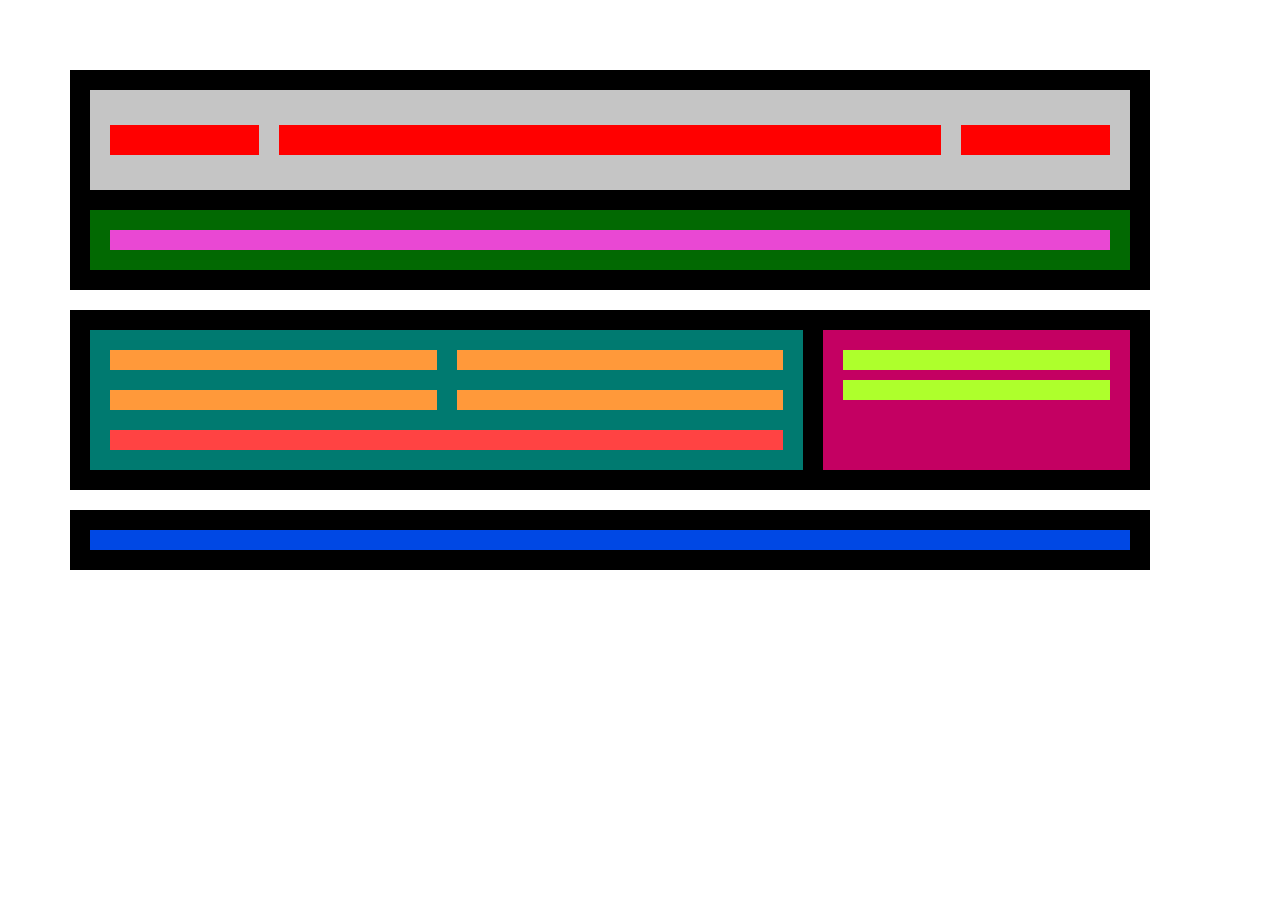
<file: nivell1/index.html>
<!DOCTYPE html>
<html lang="en">

<head>
    <meta charset="UTF-8">
    <meta http-equiv="X-UA-Compatible" content="IE=edge">
    <meta name="viewport" content="width=device-width, initial-scale=1.0">
    <link rel="stylesheet" href="styles.css">
    <title>NIVELL 1</title>
</head>

<body>
    <div class="padre">
        <header class="header">
            <div class="menu">
                <div class="logo"></div>
                <nav class="nav"></nav>
                <div class="social"></div>
            </div>
            <div class="texto-principal">
                <h1></h1>
            </div>
        </header>
        <section class="section">
            <div class="articulos">
                <article class="articulo"></article>
                <article class="articulo"></article>
                <article class="articulo"></article>
                <article class="articulo"></article>
                <nav class="navegacion"></nav>
            </div>
            <aside class="aside">
                <div class="publicidad"></div>
                <div class="publicidad"></div>
            </aside>
        </section>
        <footer class="footer">
            <nav class="pie"></nav>
        </footer>
</body>

</html>
</file>
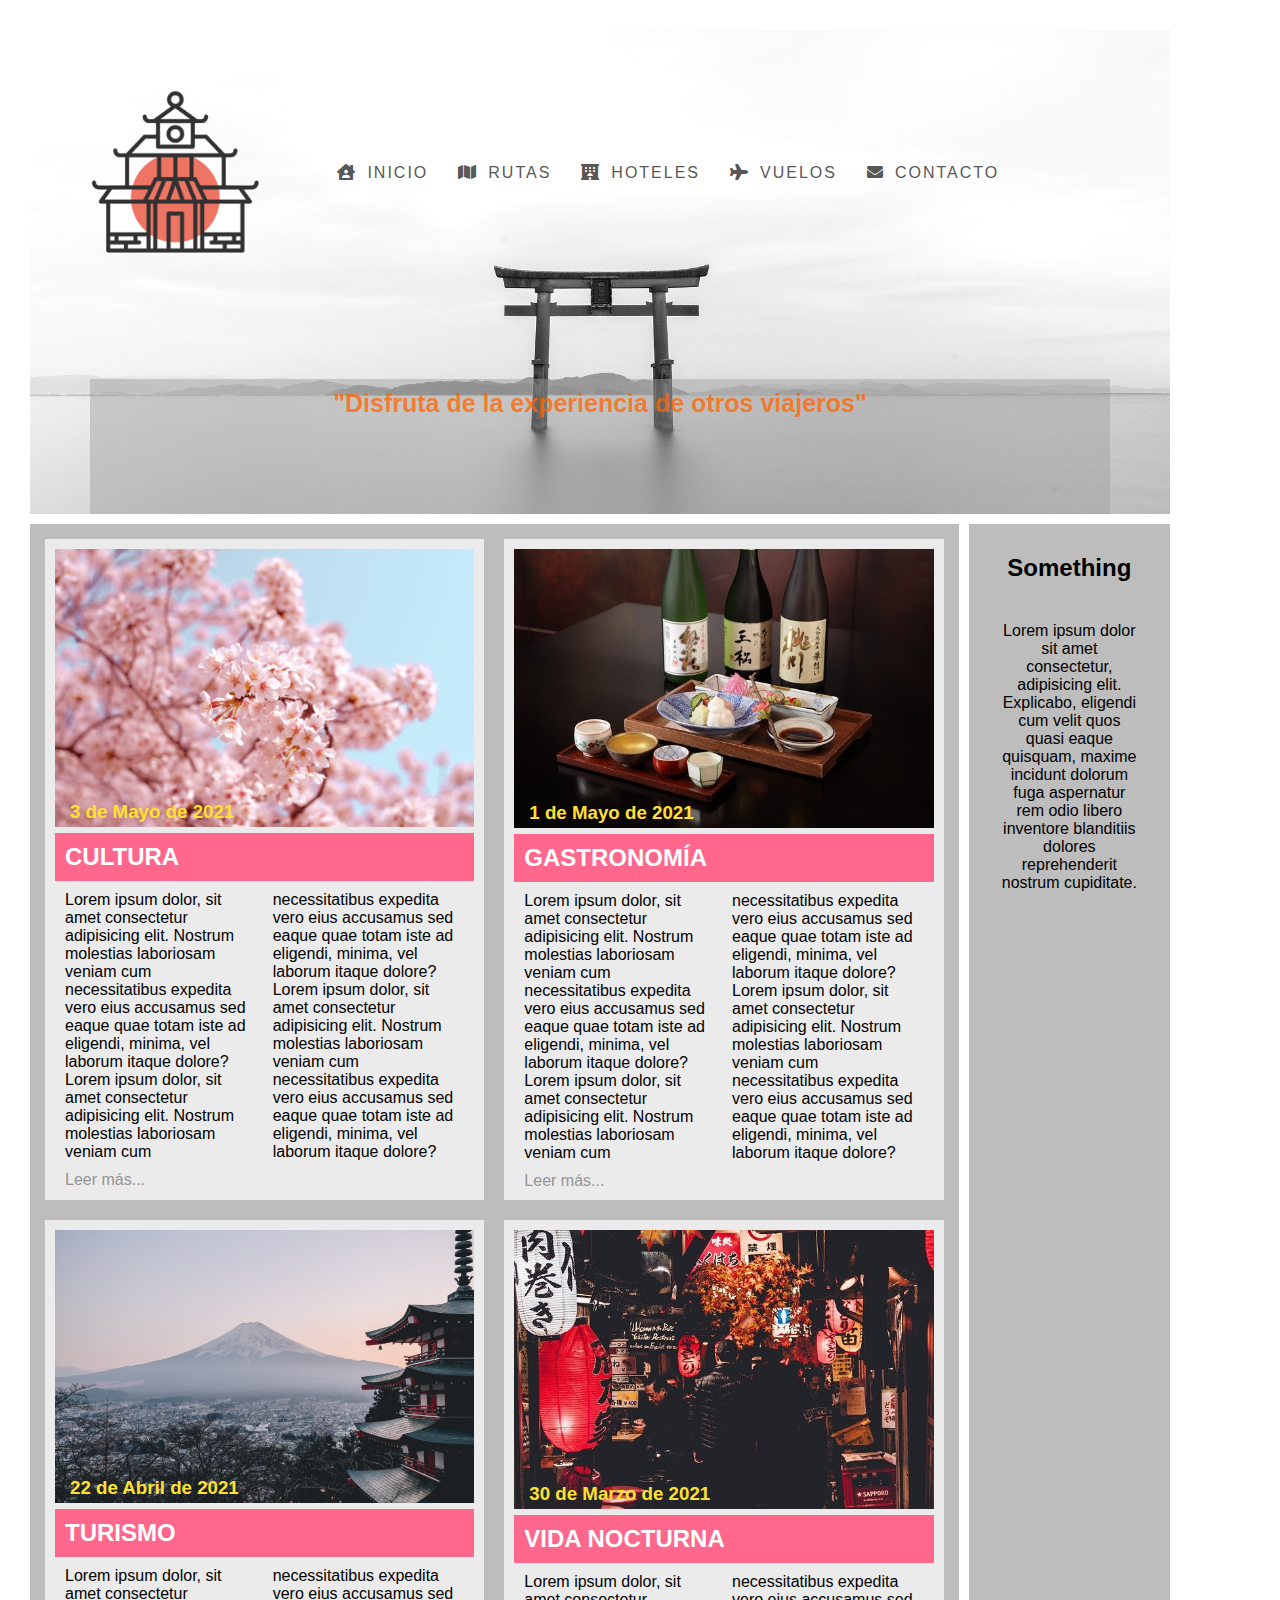
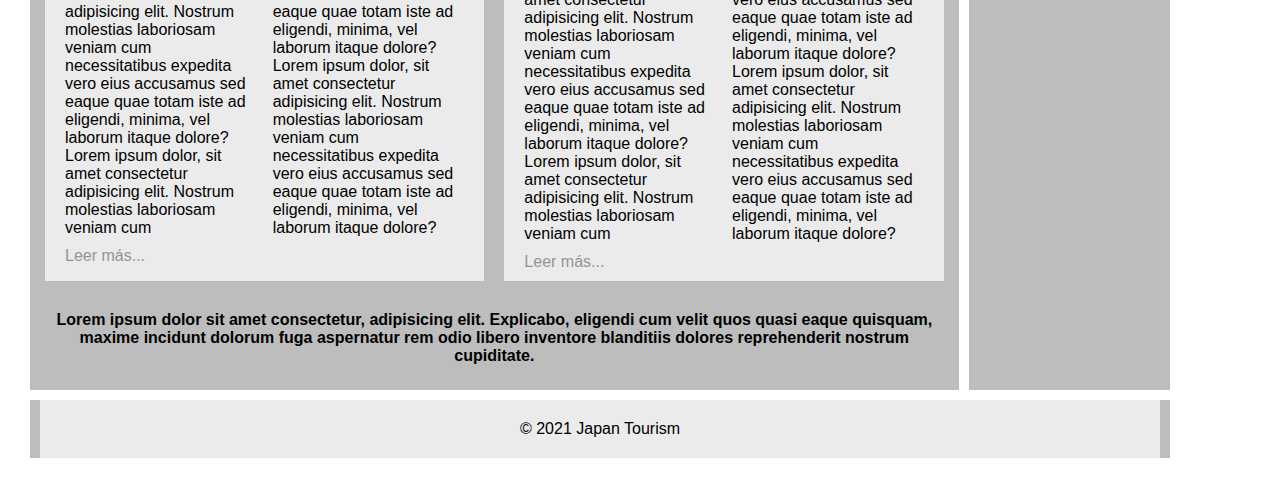
<file: nivell2/index.html>
<!DOCTYPE html>
<html lang="en">

<head>
    <meta charset="UTF-8">
    <meta http-equiv="X-UA-Compatible" content="IE=edge">
    <meta name="viewport" content="width=device-width, initial-scale=1.0">
    <link rel="stylesheet" href="https://cdnjs.cloudflare.com/ajax/libs/font-awesome/5.15.1/css/all.min.css">
    <link rel="stylesheet" href="styles.css">
    <title>NIVELL 2</title>
</head>

<body>
    <div class="padre">
        <header class="header">
            <div class="menu">
                <div class="logo">
                    <a href="index.html"><img src="../Images/logo.png"></a>
                </div>
                <nav class="nav">
                    <a href="#"><i class="fas fa-house-user"></i>Inicio</a>
                    <a href="#"><i class="fas fa-map"></i>Rutas</a>
                    <a href="#"><i class="fas fa-hotel"></i>Hoteles</a>
                    <a href="#"><i class="fas fa-plane"></i>Vuelos</a>
                    <a href="#"><i class="fas fa-envelope"></i>Contacto</a>
                </nav>
                <div class="social">
                    <a href="#"><i class="far fa-square-facebook"></i></a>
                    <a href="#"><i class="far fa-square-twitter"></i></a>
                </div>
            </div>
            <div class="texto-principal">
                <h1>"Disfruta de la experiencia de otros viajeros"</h1>
            </div>
        </header>
        <section class="section">
            <div class="articulos">
                <article class="articulo"><img src="../Images/sakura.jpg" alt="">
                    <h3>3 de Mayo de 2021</h3>
                    <h2>CULTURA</h2>
                    <p>Lorem ipsum dolor, sit amet consectetur adipisicing elit. Nostrum molestias laboriosam veniam cum
                        necessitatibus expedita vero eius accusamus sed eaque quae totam iste ad eligendi, minima, vel
                        laborum itaque dolore? Lorem ipsum dolor, sit amet consectetur adipisicing elit. Nostrum
                        molestias laboriosam veniam cum necessitatibus expedita vero eius accusamus sed eaque quae totam
                        iste ad eligendi, minima, vel laborum itaque dolore? Lorem ipsum dolor, sit amet consectetur
                        adipisicing elit. Nostrum molestias laboriosam veniam cum necessitatibus expedita vero eius
                        accusamus sed eaque quae totam iste ad eligendi, minima, vel laborum itaque dolore?</p>
                    <a href="#">Leer más...</a>
                </article>

                <article class="articulo"><img src="../Images/comida.jpg" alt="">
                    <h3>1 de Mayo de 2021</h3>
                    <h2>GASTRONOMÍA</h2>
                    <p>Lorem ipsum dolor, sit amet consectetur adipisicing elit. Nostrum molestias laboriosam veniam
                        cum necessitatibus expedita vero eius accusamus sed eaque quae totam iste ad eligendi,
                        minima, vel laborum itaque dolore? Lorem ipsum dolor, sit amet consectetur adipisicing elit.
                        Nostrum molestias laboriosam veniam cum necessitatibus expedita vero eius accusamus sed
                        eaque quae totam iste ad eligendi, minima, vel laborum itaque dolore? Lorem ipsum dolor, sit
                        amet consectetur adipisicing elit. Nostrum molestias laboriosam veniam cum necessitatibus
                        expedita vero eius accusamus sed eaque quae totam iste ad eligendi, minima, vel laborum
                        itaque dolore?</p>
                    <a href="#">Leer más...</a>
                </article>

                <article class="articulo"><img src="../Images/fuji.jpg" alt="">
                    <h3>22 de Abril de 2021</h3>
                    <h2>TURISMO</h2>
                    <p>Lorem ipsum dolor, sit amet consectetur adipisicing elit. Nostrum molestias laboriosam
                        veniam cum necessitatibus expedita vero eius accusamus sed eaque quae totam iste ad
                        eligendi, minima, vel laborum itaque dolore? Lorem ipsum dolor, sit amet consectetur
                        adipisicing elit. Nostrum molestias laboriosam veniam cum necessitatibus expedita vero
                        eius accusamus sed eaque quae totam iste ad eligendi, minima, vel laborum itaque dolore?
                        Lorem ipsum dolor, sit amet consectetur adipisicing elit. Nostrum molestias laboriosam
                        veniam cum necessitatibus expedita vero eius accusamus sed eaque quae totam iste ad
                        eligendi, minima, vel laborum itaque dolore?</p>
                    <a href="#">Leer más...</a>
                </article>

                <article class="articulo"><img src="../Images/noche.jpg" alt="">
                    <h3>30 de Marzo de 2021</h3>
                    <h2>VIDA NOCTURNA</h2>
                    <p>Lorem ipsum dolor, sit amet consectetur adipisicing elit. Nostrum molestias
                        laboriosam veniam cum necessitatibus expedita vero eius accusamus sed eaque quae
                        totam iste ad eligendi, minima, vel laborum itaque dolore? Lorem ipsum dolor, sit
                        amet consectetur adipisicing elit. Nostrum molestias laboriosam veniam cum
                        necessitatibus expedita vero eius accusamus sed eaque quae totam iste ad eligendi,
                        minima, vel laborum itaque dolore? Lorem ipsum dolor, sit amet consectetur
                        adipisicing elit. Nostrum molestias laboriosam veniam cum necessitatibus expedita
                        vero eius accusamus sed eaque quae totam iste ad eligendi, minima, vel laborum
                        itaque dolore?</p>
                    <a href="#">Leer más...</a>
                </article>
                <nav class="navegacion">
                    <p>Lorem ipsum dolor sit amet consectetur, adipisicing elit. Explicabo, eligendi cum
                        velit quos quasi eaque quisquam, maxime incidunt dolorum fuga aspernatur rem odio
                        libero inventore blanditiis dolores reprehenderit nostrum cupiditate.</p>
                </nav>
            </div>
            <aside class="aside">
                <div class="publicidad">
                    <h2>Something</h2>
                </div>
                <div class="publicidad">
                    <p>Lorem ipsum dolor sit amet consectetur, adipisicing elit. Explicabo, eligendi cum velit quos
                        quasi eaque quisquam, maxime incidunt dolorum fuga aspernatur rem odio libero inventore
                        blanditiis dolores reprehenderit nostrum cupiditate.</p>
                </div>
            </aside>
        </section>
        <footer class="footer">
            <nav class="pie">
                <p>© 2021 Japan Tourism</p>
            </nav>
        </footer>
</body>

</html>
</file>
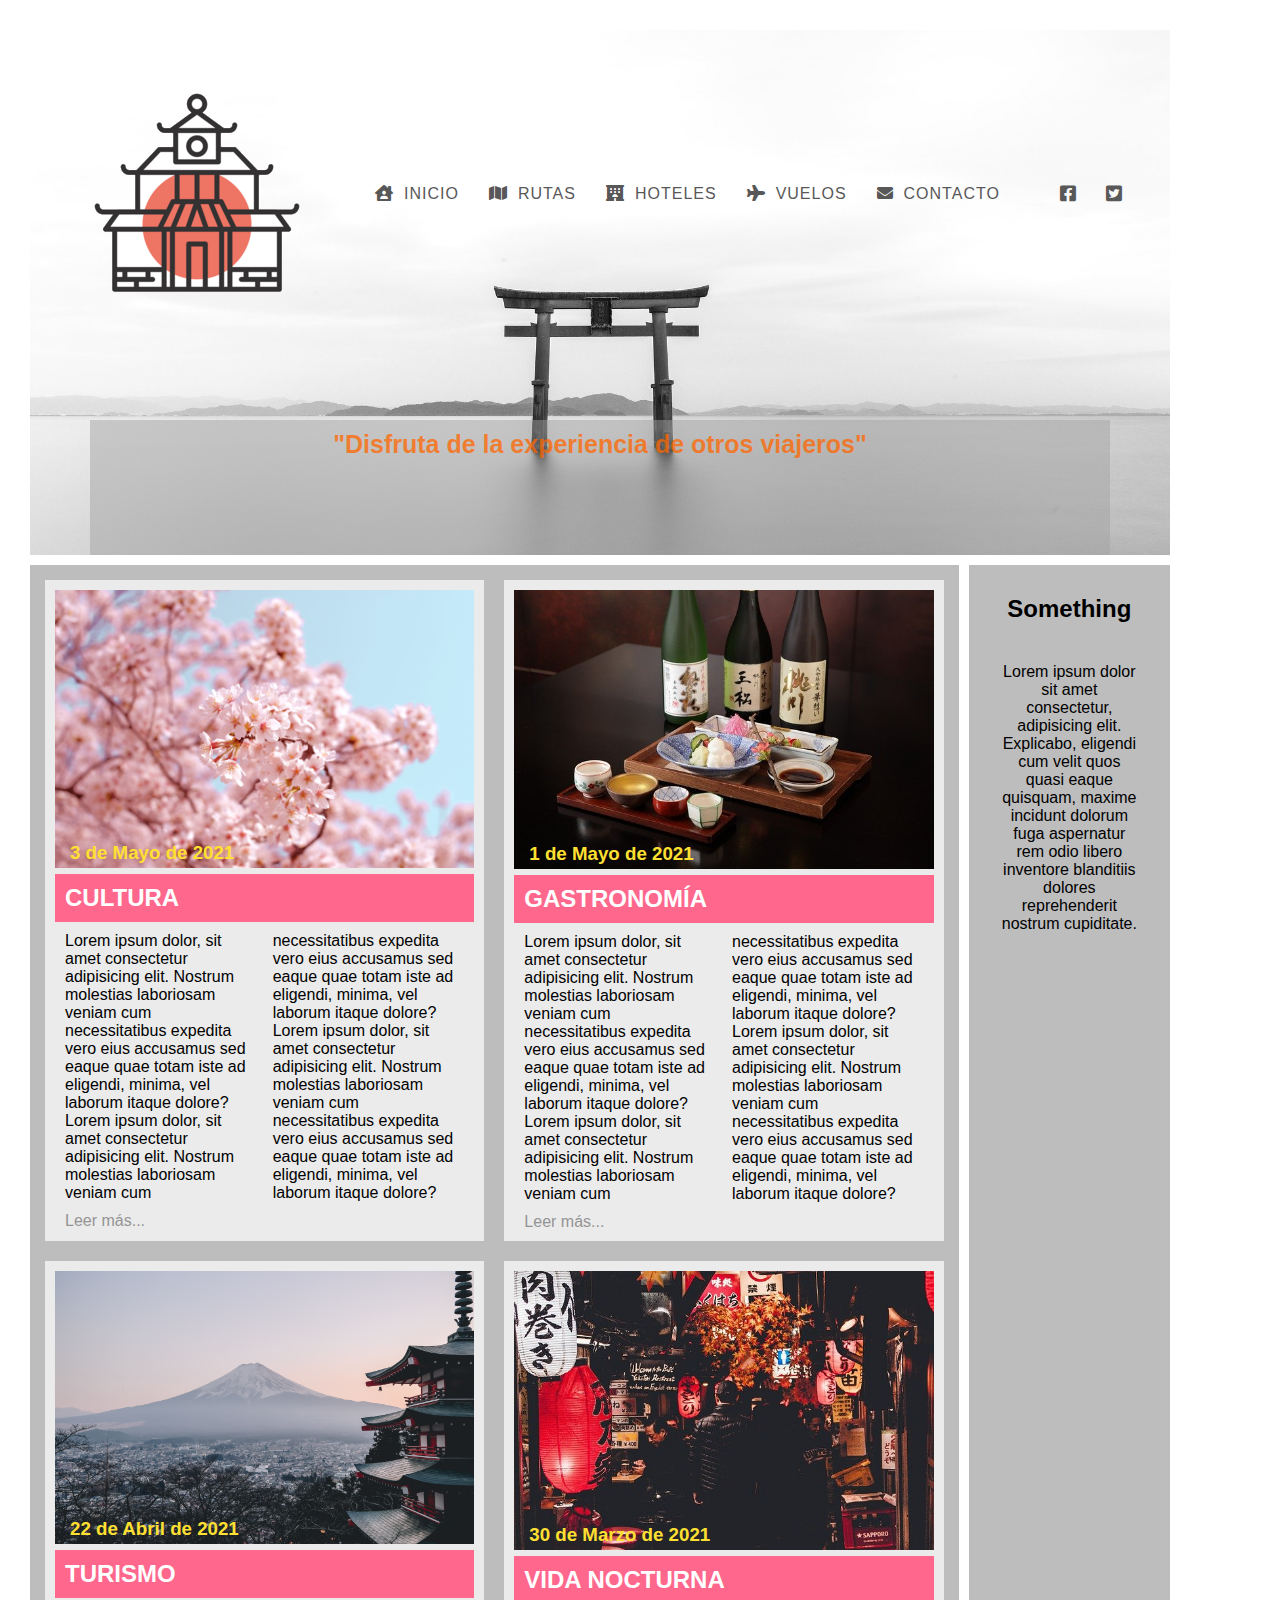
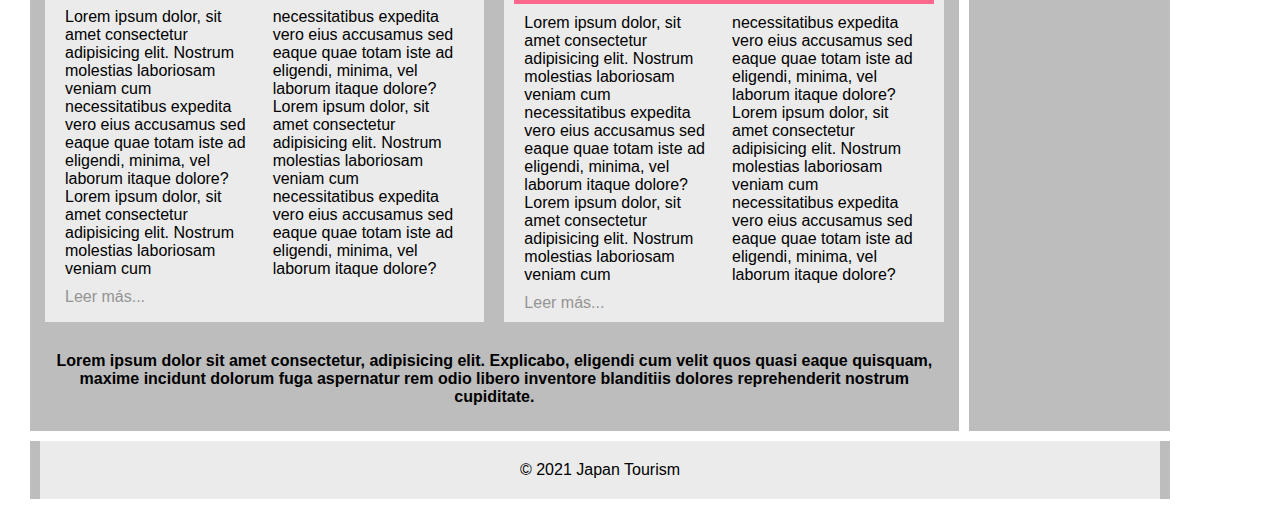
<file: nivell3/Ex6/index.html>
<!DOCTYPE html>
<html lang="en">

<head>
    <meta charset="UTF-8">
    <meta http-equiv="X-UA-Compatible" content="IE=edge">
    <meta name="viewport" content="width=device-width, initial-scale=1.0">
    <link rel="stylesheet" href="https://cdnjs.cloudflare.com/ajax/libs/font-awesome/5.15.4/css/all.min.css" integrity="sha512-1ycn6IcaQQ40/MKBW2W4Rhis/DbILU74C1vSrLJxCq57o941Ym01SwNsOMqvEBFlcgUa6xLiPY/NS5R+E6ztJQ==" crossorigin="anonymous" referrerpolicy="no-referrer" />
    <link rel="stylesheet" href="styles.css">
    <title>NIVELL 3 (Animaciones)</title>
</head>

<body>
    <div class="padre">
        <header class="header">
            <div class="menu">
                <div class="logo">
                    <a href="index.html"><img src="../../Images/logo.png"></a>
                </div>
                <nav class="nav">
                    <a href="#"><i class="fas fa-house-user"></i>Inicio</a>
                    <a href="#"><i class="fas fa-map"></i>Rutas</a>
                    <a href="#"><i class="fas fa-hotel"></i>Hoteles</a>
                    <a href="#"><i class="fas fa-plane"></i>Vuelos</a>
                    <a href="#"><i class="fas fa-envelope"></i>Contacto</a>
                </nav>
                <div class="social">
                    <a href="#"><i class="fab fa-facebook-square"></i></a>
                    <a href="#"><i class="fab fa-twitter-square"></i></a>
                </div>
            </div>
            <div class="texto-principal">
                <h1>"Disfruta de la experiencia de otros viajeros"</h1>
            </div>
        </header>
        <section class="section">
            <div class="articulos">
                <article class="articulo"><img src="../../Images/sakura.jpg" alt="">
                    <h3>3 de Mayo de 2021</h3>
                    <h2>CULTURA</h2>
                    <p>Lorem ipsum dolor, sit amet consectetur adipisicing elit. Nostrum molestias laboriosam veniam cum
                        necessitatibus expedita vero eius accusamus sed eaque quae totam iste ad eligendi, minima, vel
                        laborum itaque dolore? Lorem ipsum dolor, sit amet consectetur adipisicing elit. Nostrum
                        molestias laboriosam veniam cum necessitatibus expedita vero eius accusamus sed eaque quae totam
                        iste ad eligendi, minima, vel laborum itaque dolore? Lorem ipsum dolor, sit amet consectetur
                        adipisicing elit. Nostrum molestias laboriosam veniam cum necessitatibus expedita vero eius
                        accusamus sed eaque quae totam iste ad eligendi, minima, vel laborum itaque dolore?</p>
                    <a href="#">Leer más...</a>
                </article>

                <article class="articulo"><img src="../../Images/comida.jpg" alt="">
                    <h3>1 de Mayo de 2021</h3>
                    <h2>GASTRONOMÍA</h2>
                    <p>Lorem ipsum dolor, sit amet consectetur adipisicing elit. Nostrum molestias laboriosam veniam
                        cum necessitatibus expedita vero eius accusamus sed eaque quae totam iste ad eligendi,
                        minima, vel laborum itaque dolore? Lorem ipsum dolor, sit amet consectetur adipisicing elit.
                        Nostrum molestias laboriosam veniam cum necessitatibus expedita vero eius accusamus sed
                        eaque quae totam iste ad eligendi, minima, vel laborum itaque dolore? Lorem ipsum dolor, sit
                        amet consectetur adipisicing elit. Nostrum molestias laboriosam veniam cum necessitatibus
                        expedita vero eius accusamus sed eaque quae totam iste ad eligendi, minima, vel laborum
                        itaque dolore?</p>
                    <a href="#">Leer más...</a>
                </article>

                <article class="articulo"><img src="../../Images/fuji.jpg" alt="">
                    <h3>22 de Abril de 2021</h3>
                    <h2>TURISMO</h2>
                    <p>Lorem ipsum dolor, sit amet consectetur adipisicing elit. Nostrum molestias laboriosam
                        veniam cum necessitatibus expedita vero eius accusamus sed eaque quae totam iste ad
                        eligendi, minima, vel laborum itaque dolore? Lorem ipsum dolor, sit amet consectetur
                        adipisicing elit. Nostrum molestias laboriosam veniam cum necessitatibus expedita vero
                        eius accusamus sed eaque quae totam iste ad eligendi, minima, vel laborum itaque dolore?
                        Lorem ipsum dolor, sit amet consectetur adipisicing elit. Nostrum molestias laboriosam
                        veniam cum necessitatibus expedita vero eius accusamus sed eaque quae totam iste ad
                        eligendi, minima, vel laborum itaque dolore?</p>
                    <a href="#">Leer más...</a>
                </article>

                <article class="articulo"><img src="../../Images/noche.jpg" alt="">
                    <h3>30 de Marzo de 2021</h3>
                    <h2>VIDA NOCTURNA</h2>
                    <p>Lorem ipsum dolor, sit amet consectetur adipisicing elit. Nostrum molestias
                        laboriosam veniam cum necessitatibus expedita vero eius accusamus sed eaque quae
                        totam iste ad eligendi, minima, vel laborum itaque dolore? Lorem ipsum dolor, sit
                        amet consectetur adipisicing elit. Nostrum molestias laboriosam veniam cum
                        necessitatibus expedita vero eius accusamus sed eaque quae totam iste ad eligendi,
                        minima, vel laborum itaque dolore? Lorem ipsum dolor, sit amet consectetur
                        adipisicing elit. Nostrum molestias laboriosam veniam cum necessitatibus expedita
                        vero eius accusamus sed eaque quae totam iste ad eligendi, minima, vel laborum
                        itaque dolore?</p>
                    <a href="#">Leer más...</a>
                </article>
                <nav class="navegacion">
                    <p>Lorem ipsum dolor sit amet consectetur, adipisicing elit. Explicabo, eligendi cum
                        velit quos quasi eaque quisquam, maxime incidunt dolorum fuga aspernatur rem odio
                        libero inventore blanditiis dolores reprehenderit nostrum cupiditate.</p>
                </nav>
            </div>
            <aside class="aside">
                <div class="publicidad">
                    <h2>Something</h2>
                </div>
                <div class="publicidad">
                    <p>Lorem ipsum dolor sit amet consectetur, adipisicing elit. Explicabo, eligendi cum velit quos
                        quasi eaque quisquam, maxime incidunt dolorum fuga aspernatur rem odio libero inventore
                        blanditiis dolores reprehenderit nostrum cupiditate.</p>
                </div>
            </aside>
        </section>
        <footer class="footer">
            <nav class="pie">
                <p>© 2021 Japan Tourism</p>
            </nav>
        </footer>
</body>

</html>
</file>
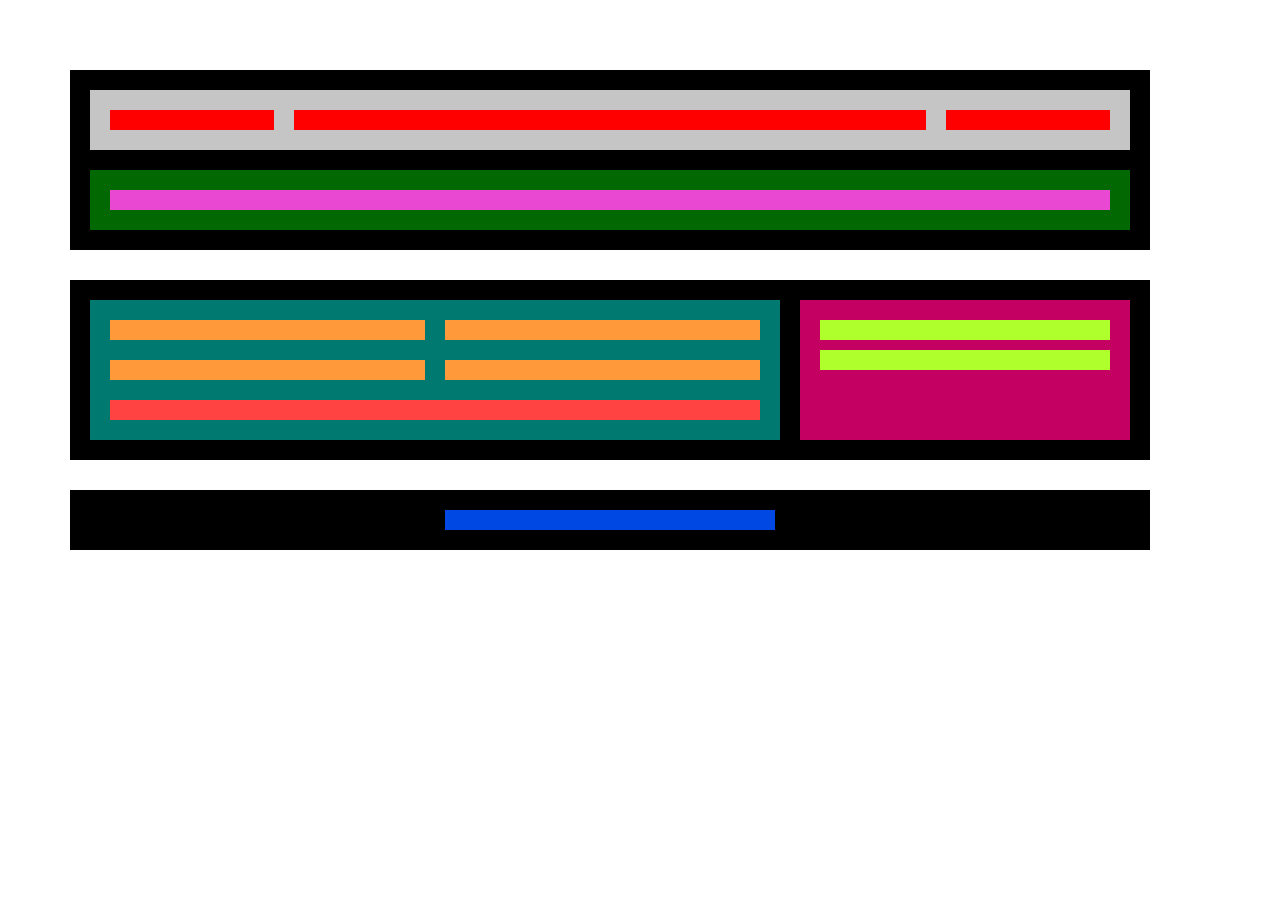
<file: nivell3/Ex7/index.html>
<!DOCTYPE html>
<html lang="en">

<head>
    <meta charset="UTF-8">
    <meta http-equiv="X-UA-Compatible" content="IE=edge">
    <meta name="viewport" content="width=device-width, initial-scale=1.0">
    <link rel="stylesheet" href="styles.css">
    <title>NIVELL 3 (Grid Layout)</title>
</head>

<body>
    <div class="padre">
        <header class="header">
            <div class="menu">
                <div class="logo"></div>
                <nav class="nav"></nav>
                <div class="social"></div>
            </div>
            <div class="texto-principal">
                <h1></h1>
            </div>
        </header>
        <section class="section">
            <div class="articulos">
                <article class="articulo"></article>
                <article class="articulo"></article>
                <article class="articulo"></article>
                <article class="articulo"></article>
                <nav class="navegacion"></nav>
            </div>
            <aside class="aside">
                <div class="publicidad"></div>
                <div class="publicidad"></div>
            </aside>
        </section>
        <footer class="footer">
            <nav class="pie"></nav>
        </footer>
</body>

</html>
</file>
<file: nivell1/styles.css>
* {
    margin: 10px;
    padding: 10px;
    box-sizing: border-box;
    max-width: 1200px;
}

.padre {
    display: flex;
    flex-flow: column nowrap;
}

    .header {
        background: #000;
        display: flex;
        flex-flow: column nowrap;
    }
        .menu {
            background: rgb(197, 197, 197);
            display: flex;
            flex-flow: row nowrap;
            height: 100px;
            align-items: center;
        }
            .logo{
                background: rgb(255, 0, 0);
                flex: 1 1 auto;
                height: 30px;
            }
            .nav{
                background: rgb(255, 0, 0);
                flex: 5 1 auto;
                height: 30px;
            }
            .social{
                background: rgb(255, 0, 0);
                flex: 1 1 auto;
                height: 30px;
            }
        .texto-principal{
            background: rgb(2, 105, 2);
        }
        h1{
            background: rgb(233, 72, 211);
            }

    .section {
        background: #000;
        display: flex;
    }
        .articulos{
            background: rgb(0, 122, 112);
            flex: 2 1 auto;
            display: flex;
            flex-flow: row wrap;
        }
            .articulo{
                background: rgb(255, 153, 58);
                flex: 1 1 40%;
            }
            .navegacion{
                background: rgb(255, 67, 67);
                flex: 1 1 100%;
            }
        .aside{
            background: rgb(196, 0, 98);
            flex: 1 1 auto;
        }
            .publicidad{
                background: rgb(174, 255, 44);
            }
    .footer {
        background: #000;
        display: flex;
        justify-content: center;
    }
        .pie{
            background: rgb(0, 72, 228);
            flex: 1 1 100%;
        }

@media all and (max-width: 800px){
        .menu {
            flex-direction: row;
            height: auto;
        }
        .section {
            flex-direction: column;
        }
        .aside {
            display: flex;
            justify-content: center;
            flex-direction: column;
        }
        
    }

@media only screen and (max-width: 800px) {
    .section {
        background-color: rgb(131, 131, 131);
    }
  }

  @media all and (max-width: 600px){
    .menu {
        flex-direction: column;
        display: flex;
        align-items: stretch;
    }
    .section {
        flex-direction: column;
    }
    .aside {
        display: flex;
        justify-content: center;
        flex-direction: column;
    }
}
</file>
<file: nivell2/styles.css>
* {
    margin: 0px;
    padding: 10px;
    box-sizing: border-box;
    max-width: 1200px;
    font-family: Arial, Helvetica, sans-serif;
}

.padre {
    display: flex;
    flex-flow: column nowrap;
}

    .header {
        background: url(../Images/header.jpg);
        background-position: center;
        background-size: cover;
        background-attachment: contain;
        display: flex;
        flex-flow: column nowrap;
    }
        .menu {
            display: flex;
            flex-flow: row nowrap;
            align-items: center;
        }
            .logo{
                display: flex;
                flex: 1 1 auto;
                /* flex-basis: 100%; */
                /* width: 25vh; */
                
            }
            .logo img{
                height: 200px;
            }
            .nav{
                display: flex;
                flex: 5 1 auto;
                flex-flow: row wrap;
            }
                .nav a{
                    text-decoration: none;
                    color: rgb(88, 88, 88);
                    text-transform: uppercase;
                    padding: 0 10px;
                    letter-spacing: 2px;
                    
                }
                .nav a:hover{
                    color: rgb(255, 102, 0);
                }
            
            .social{
                display: flex;
                flex: 1 1 auto;
                flex-flow: row wrap;
            }
                .social a{
                    font-size: 18px;
                    color: rgb(10, 10, 10);
                    padding: 0 5px;
                }
                .social a:hover{
                    color: rgb(255, 102, 0);
                }
                
        .texto-principal{
               height: 200px;    
               padding: 75px 50px 0px 50px;
               vertical-align: bottom; 
            }
            
            h1{
                color: rgba(255, 102, 0, 0.750);
                font-size: 25px;
                text-align: center;
                padding: 10px 0 100px 0;
                background: rgba(160, 160, 160, 0.479);
            }

    .section {
        background: rgb(255, 255, 255);
        display: flex;
        padding: 10px 0;
    }
        .articulos{
            background: rgb(189, 189, 189);
            flex: 2 1 auto;
            display: flex;
            flex-flow: row wrap;
            padding: 5px;
        }
            .articulo{
                background: rgb(235, 235, 235);
                flex: 1 1 45%;
                margin: 10px;
            }
                .articulo p{
                    column-count: 2;      
                }
                .articulo img{
                    width: 100%;
                    padding: 0 0 10px 0;
                }
                .articulo a{
                    text-decoration: none;
                    color: rgb(148, 148, 148);
                }
                .articulo a:hover{
                    color: rgb(66, 66, 66);
                }
            h3{
                color: rgb(255, 224, 50);
                margin-top: -50px;
                padding: 10px 15px;
            }
            h2{
                color: white;
                background-color: rgb(255, 103, 141);
            }
            .articulo img{
                width: 100%;
            }
                
            .navegacion{
                background: rgb(189, 189, 189);
                flex: 1 1 100%;
                text-align: center;
            }
                .navegacion p{
                    font-weight: bold;
                }
        .aside{
            background: rgb(189, 189, 189);
            flex: 1 1 auto;
            margin: 0 0 0 10px;
        }
            .publicidad{
                background: rgb(189, 189, 189);
                text-align: center;
            }
                .publicidad h2{
                font-weight: bold;
                color: black;
                background: rgba(245, 222, 179, 0);
                }
                
    .footer {
        background: rgb(189, 189, 189);
        /* display: flex; */
        justify-content: center;
        text-align: center;
        padding: 0 10px;
    }
        .pie{
            background:rgb(235, 235, 235);
            /* width: 300px; */
        }

@media all and (max-width: 800px){
        .menu {
            flex-direction: row;
            height: auto;
        }
        .section {
            flex-direction: column;
        }
        .aside {
            display: flex;
            justify-content: center;
            flex-direction: column;
        }
        .pie {
            flex: 1 1 100%;
        }
    }

@media only screen and (max-width: 800px) {
    .section {
        background-color: rgb(131, 131, 131);
    }
  }

  @media all and (max-width: 400px){
    .menu {
        flex-direction: column;
        display: flex;
        align-items: stretch;
    }
    .section {
        flex-direction: column;
    }
    .aside {
        display: flex;
        justify-content: center;
        flex-direction: column;
    }
}
</file>
<file: nivell3/Ex6/styles.css>
* {
    margin: 0px;
    padding: 10px;
    box-sizing: border-box;
    max-width: 1200px;
    font-family: Arial, Helvetica, sans-serif;
}

.padre {
    display: flex;
    flex-flow: column nowrap;
}

    .header {
        background: url(../../Images/header.jpg);
        background-position: center;
        background-size: cover;
        background-attachment: contain;
        display: flex;
        flex-flow: column nowrap;
    }
        .menu {
            display: flex;
            flex-flow: row nowrap;
            align-items: center;
        }
            .logo{
                display: flex;
                flex: 1 1 auto;
                animation: opacidadDesdeIzquierda 1s ease-in;
                
            }
            .logo img{
                width: 100%;
            }
            .nav{
                display: flex;
                flex: 5 1 auto;
                flex-flow: row wrap;
                animation: opacidadDesdeArriba 1s ease-in;
            }
                .nav a{
                    text-decoration: none;
                    color: rgb(88, 88, 88);
                    text-transform: uppercase;
                    padding: 0 10px;
                    letter-spacing: 1px;
                    
                }
                .nav a:hover{
                    color: rgb(255, 102, 0);
                }
            
            .social{
                display: flex;
                flex: 1 1 auto;
                flex-flow: row nowrap;
                animation: opacidadDesdeDerecha 1s ease-in;
            }
                .social a{
                    font-size: 18px;
                    color: rgb(88, 88, 88);
                    padding: 0 5px;
                }
                .social a:hover{
                    color: rgb(255, 102, 0);
                }
                
        .texto-principal{
               height: 200px;    
               padding: 75px 50px 0px 50px;
               vertical-align: bottom; 
            }
            
            h1{
                color: rgba(255, 102, 0, 0.750);
                font-size: 25px;
                text-align: center;
                padding: 10px 0 100px 0;
                background: rgba(160, 160, 160, 0.479);
            }

    .section {
        background: rgb(255, 255, 255);
        display: flex;
        padding: 10px 0;
    }
        .articulos{
            background: rgb(189, 189, 189);
            flex: 2 1 auto;
            display: flex;
            flex-flow: row wrap;
            padding: 5px;
        }
            .articulo{
                background: rgb(235, 235, 235);
                flex: 1 1 45%;
                margin: 10px;
            }
                .articulo p{
                    column-count: 2;      
                }
                .articulo img{
                    width: 100%;
                    padding: 0 0 10px 0;
                }
                .articulo a{
                    text-decoration: none;
                    color: rgb(148, 148, 148);
                }
                .articulo a:hover{
                    color: rgb(66, 66, 66);
                }
            h3{
                color: rgb(255, 224, 50);
                margin-top: -50px;
                padding: 10px 15px;
            }
            h2{
                color: white;
                background-color: rgb(255, 103, 141);
            }
            .articulo img{
                width: 100%;
            }
                
            .navegacion{
                background: rgb(189, 189, 189);
                flex: 1 1 100%;
                text-align: center;
            }
                .navegacion p{
                    font-weight: bold;
                }
        .aside{
            background: rgb(189, 189, 189);
            flex: 1 1 auto;
            margin: 0 0 0 10px;
        }
            .publicidad{
                background: rgb(189, 189, 189);
                text-align: center;
            }
                .publicidad h2{
                font-weight: bold;
                color: black;
                background: rgba(245, 222, 179, 0);
                }
                
    .footer {
        background: rgb(189, 189, 189);
        /* display: flex; */
        justify-content: center;
        text-align: center;
        padding: 0 10px;
    }
        .pie{
            background:rgb(235, 235, 235);
            /* width: 300px; */
        }

@media all and (max-width: 800px){
        .menu {
            flex-direction: row;
            height: auto;
        }
        .section {
            flex-direction: column;
        }
        .aside {
            display: flex;
            justify-content: center;
            flex-direction: column;
        }
        .pie {
            flex: 1 1 100%;
        }
    }

@media only screen and (max-width: 800px) {
    .section {
        background-color: rgb(131, 131, 131);
    }
  }

  @media all and (max-width: 600px){
    .menu {
        flex-direction: column;
        display: flex;
        align-items: stretch;
    }
    .section {
        flex-direction: column;
    }
    .aside {
        display: flex;
        justify-content: center;
        flex-direction: column;
    }
}

@keyframes opacidadDesdeIzquierda{
    0%{
        opacity: 0;
        transform: translateX(-20px);
    }
    100%{
        opacity: 1;
        transform: translateX(0);
    }
}

@keyframes opacidadDesdeDerecha{
    0%{
        opacity: 0;
        transform: translateX(20px);
    }
    100%{
        opacity: 1;
        transform: translateX(0);
    }
}

@keyframes opacidadDesdeArriba{
    0%{
        opacity: 0;
        transform: translateY(-20px);
    }
    100%{
        opacity: 1;
        transform: translateY(0);
    }
}
</file>
<file: nivell3/Ex7/styles.css>
* {
    margin: 10px;
    padding: 10px;
    box-sizing: border-box;
    max-width: 1200px;
}

.padre {
    display: grid;
    grid-template-columns: 100%;
    row-gap: 10px;
    justify-content: center;
}

    .header {
        background: #000;
        display: grid;
        column-gap: 10px;
    }
        .menu {
            background: rgb(197, 197, 197);
            display: grid;
            grid-template-columns: 18% 64% 18%;
            align-items: center;
        }
            .logo{
                background: rgb(255, 0, 0);
                justify-content: center;
            }

            .nav{
                background: rgb(255, 0, 0);
                display: grid;
                grid-template-columns: auto auto auto auto auto;
                column-gap: 15px;
                justify-content: center;
            }

            .social{
                background: rgb(255, 0, 0);
                display: grid;
                grid-template-columns: auto auto;
                column-gap: 10px;
                justify-content: center;
            }

        .texto-principal{
            background: rgb(2, 105, 2);
        }
        h1{
            background: rgb(233, 72, 211);
            }

    .section {
        background: #000;
        display: grid;
        grid-template-columns: 67% 33%;
        }
        .articulos{
            background: rgb(0, 122, 112);
            display: grid;
            grid-template-columns: 2;
            /* column-gap: 10px; */
            /* align-items: center; */
            /* padding: 10px; */
        }
            .articulo{
                background: rgb(255, 153, 58);
                display: grid;
                grid-template-columns: 2;
            }
            .navegacion{
                background: rgb(255, 67, 67);
                display: grid;
                grid-column: 1 / span 2;
            }

        .aside{
            background: rgb(196, 0, 98);
        }
            .publicidad{
                background: rgb(174, 255, 44);
            }
    .footer {
        background: #000;
        display: grid;
        grid-template-columns: 33%;
        justify-content: center;
    }
        .pie{
            background: rgb(0, 72, 228);
        }

@media all and (max-width: 800px){
        .section {
            display: grid;
            grid-template-columns: 100%;
        }
        .aside {
            display: grid;
            grid-template-rows: 50% 50%;
        }
        .footer {
            display: grid;
            grid-template-columns: 100%;
        }
    }

@media only screen and (max-width: 800px) {
    .section {
        background-color: rgb(131, 131, 131);
    }
  }

  @media all and (max-width: 600px){
    .menu{
        display: grid;
        grid-template-columns: 100%;
    }
    .articulos{
        display: flex;
        flex-direction: column;
        /* justify-content: center;
        flex-direction: column; */
    }
  }
</file>
